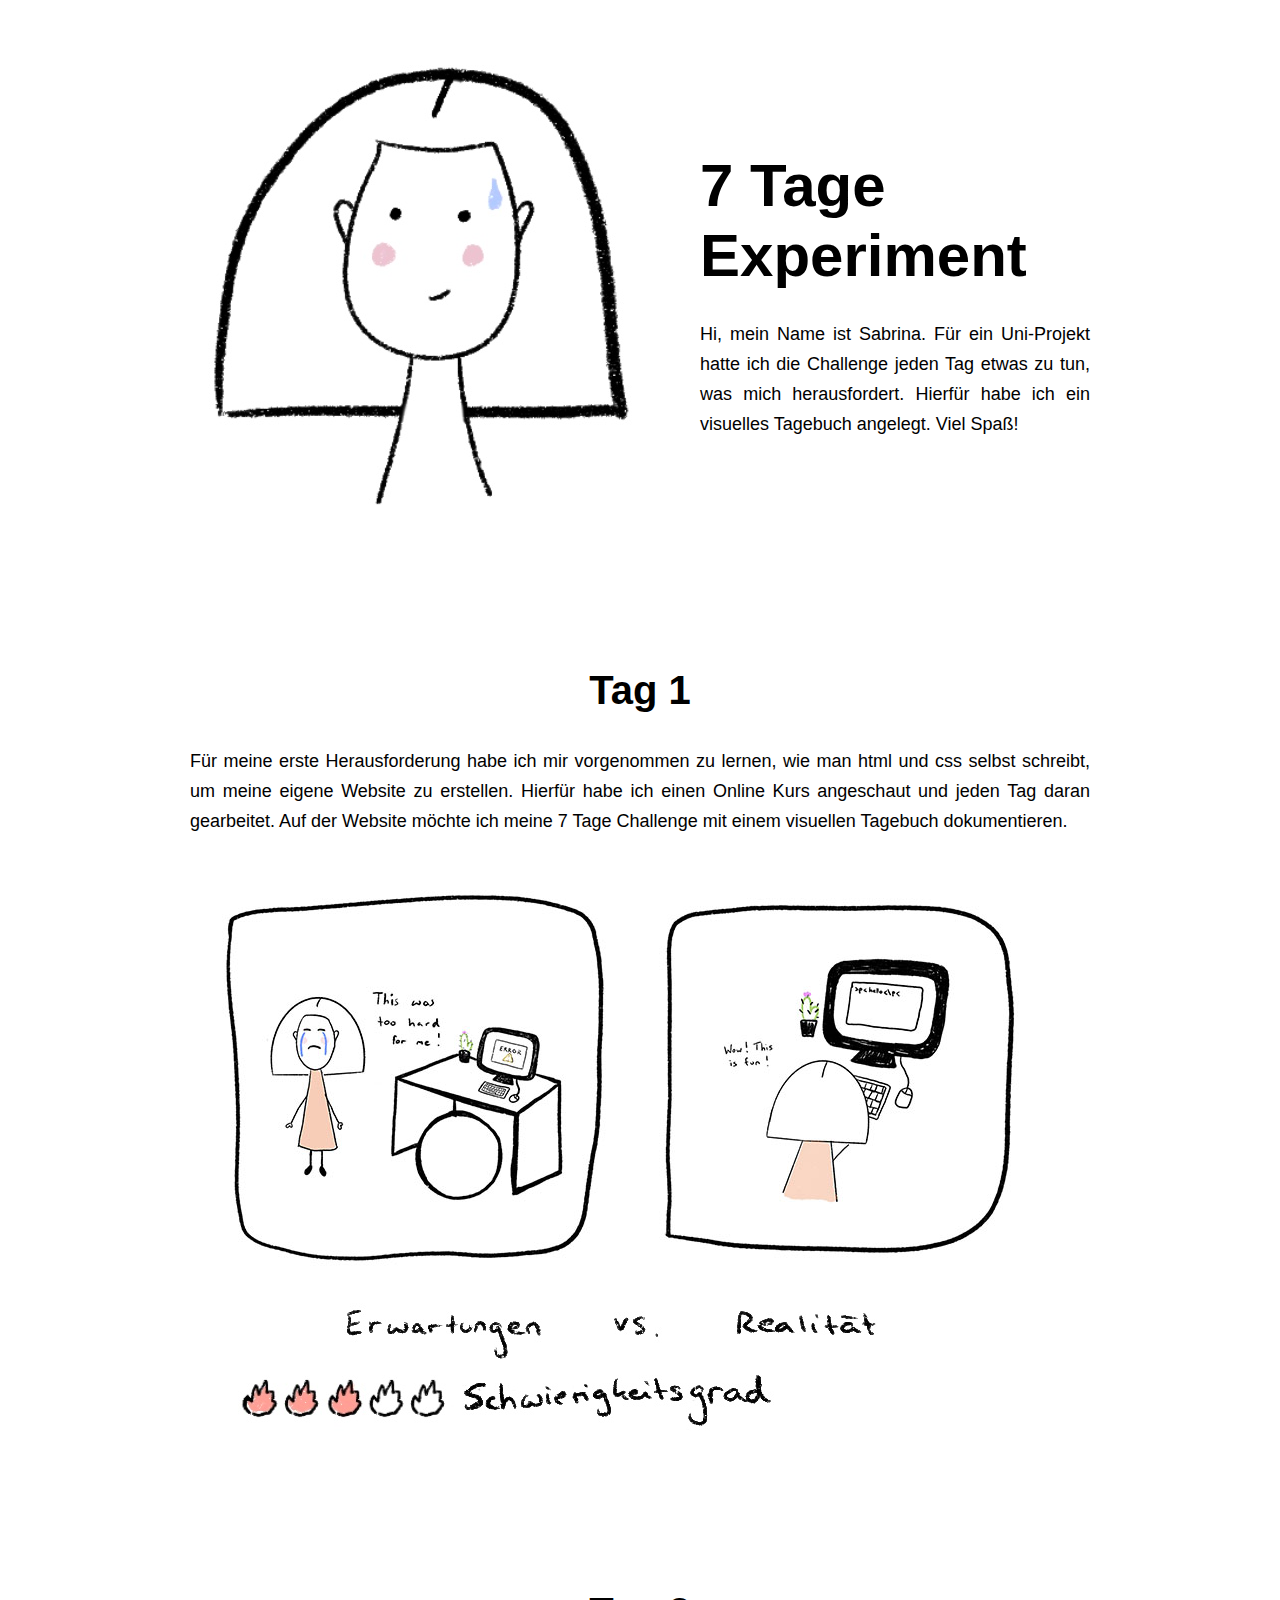
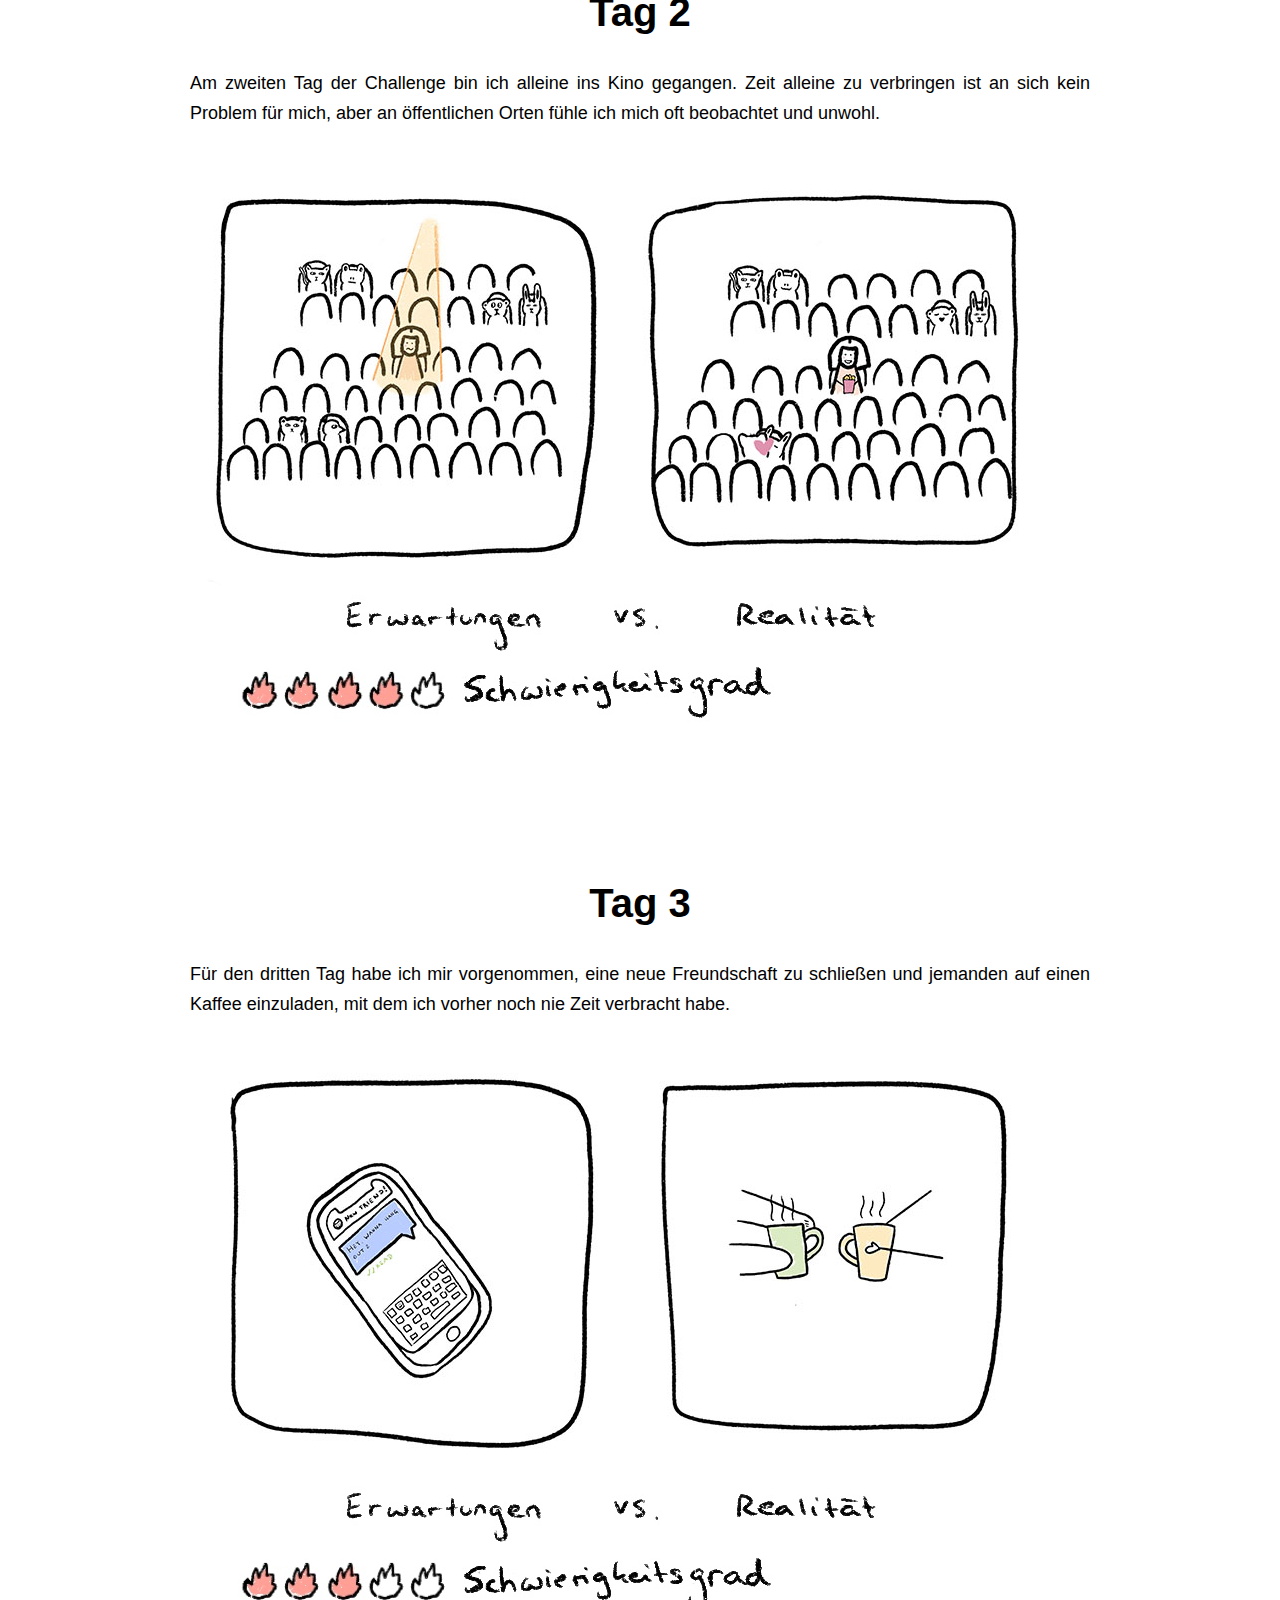
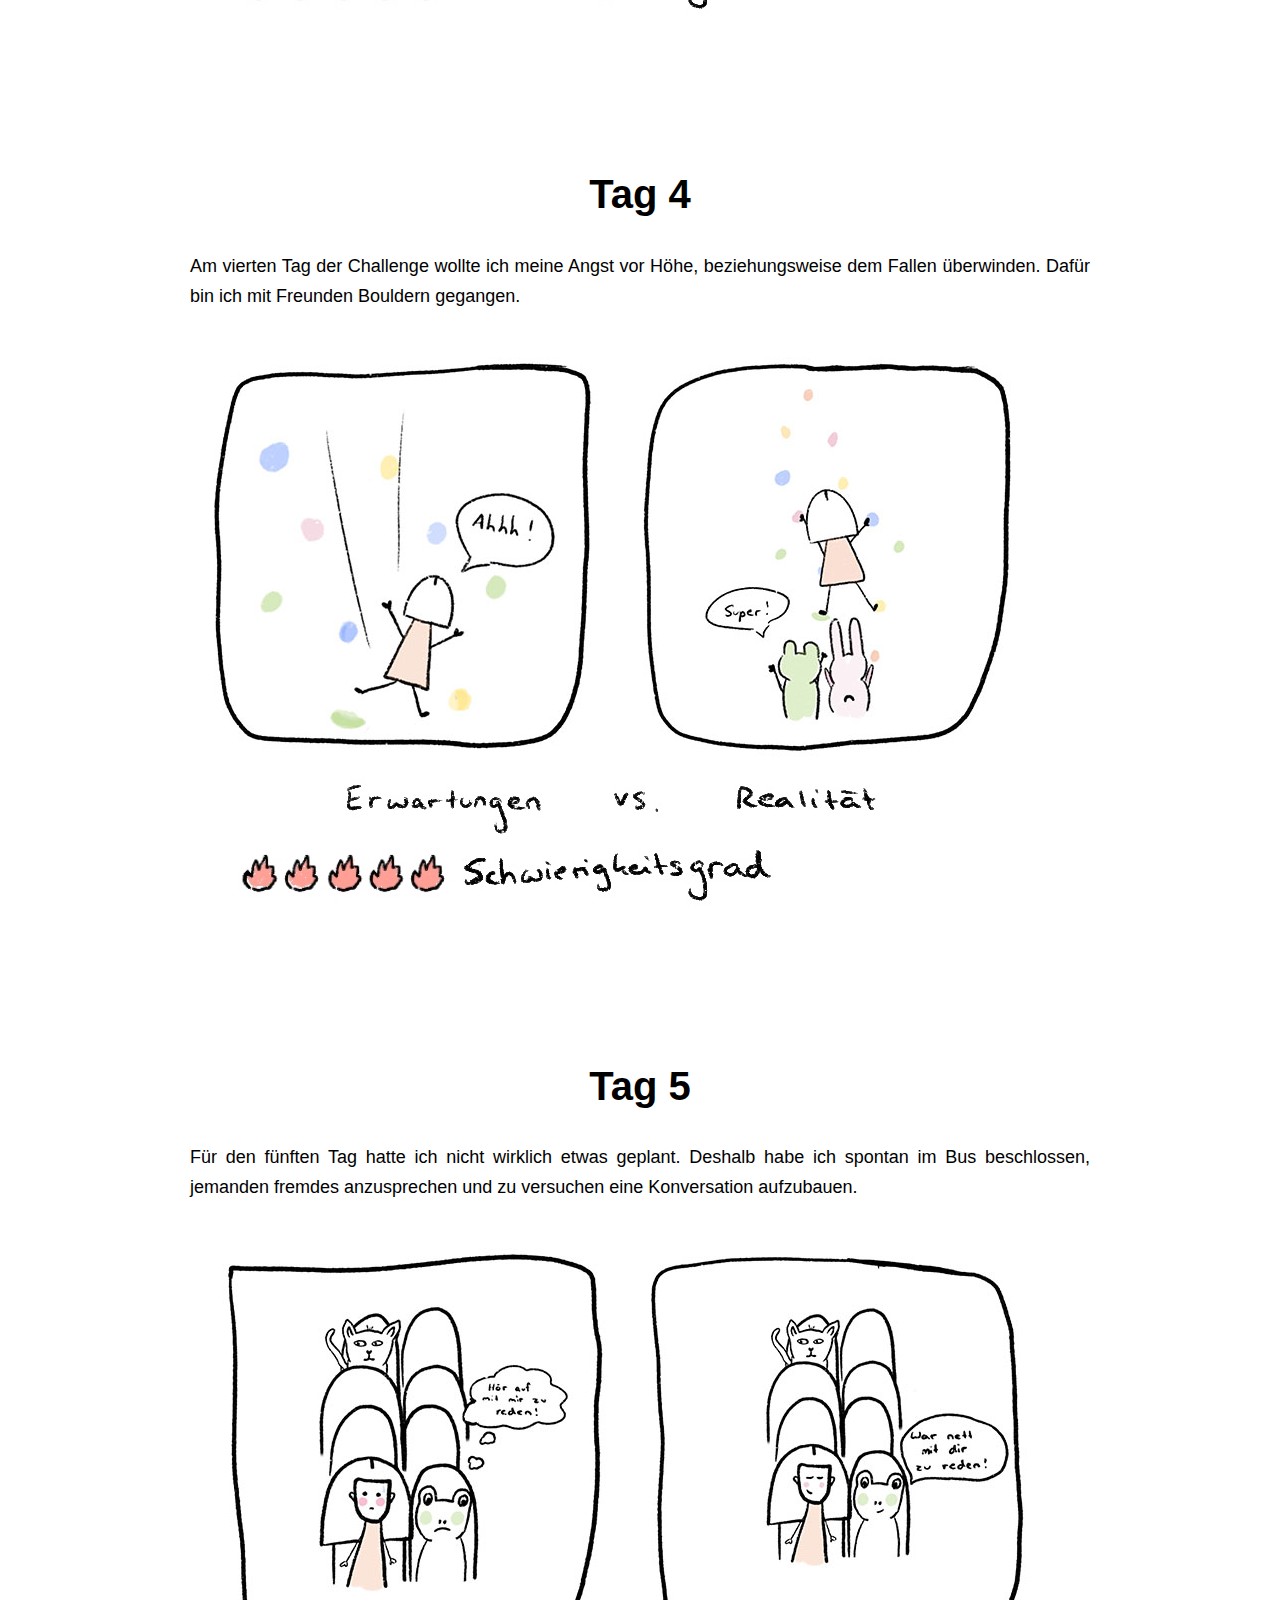
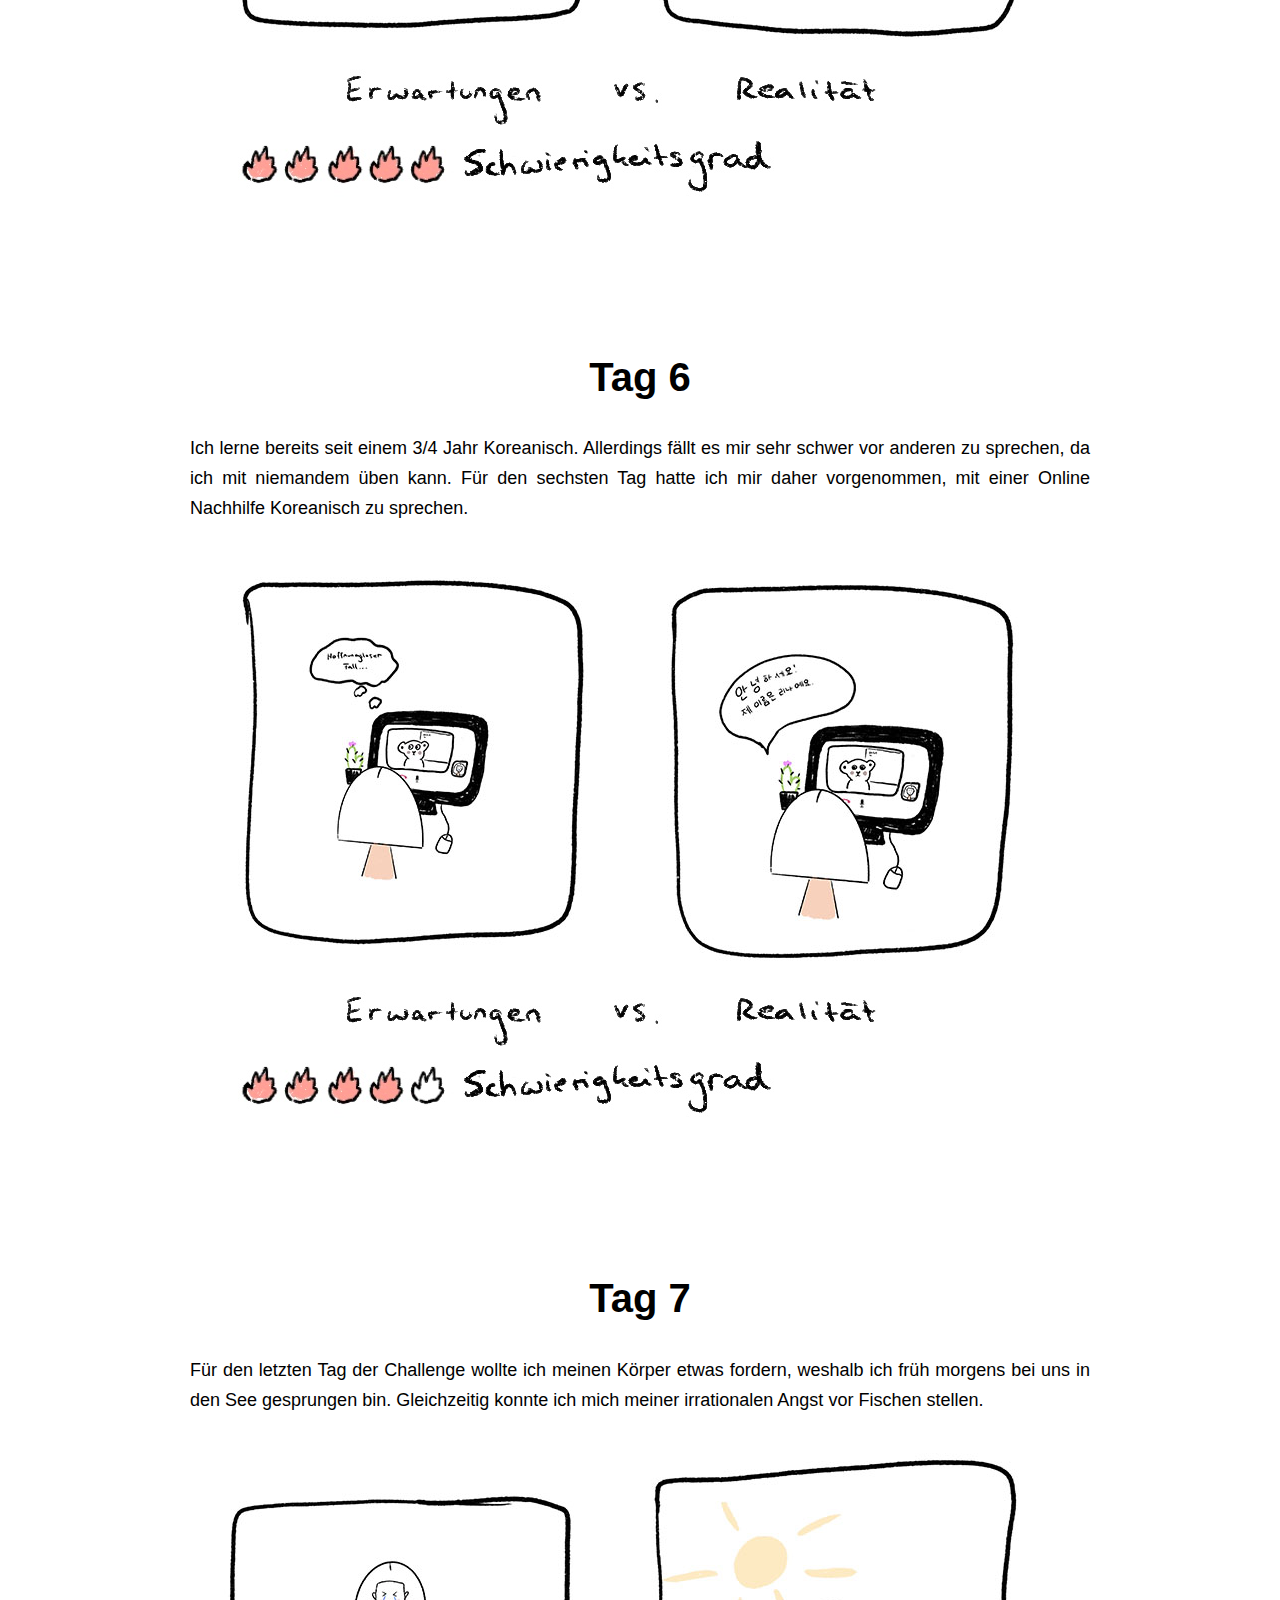
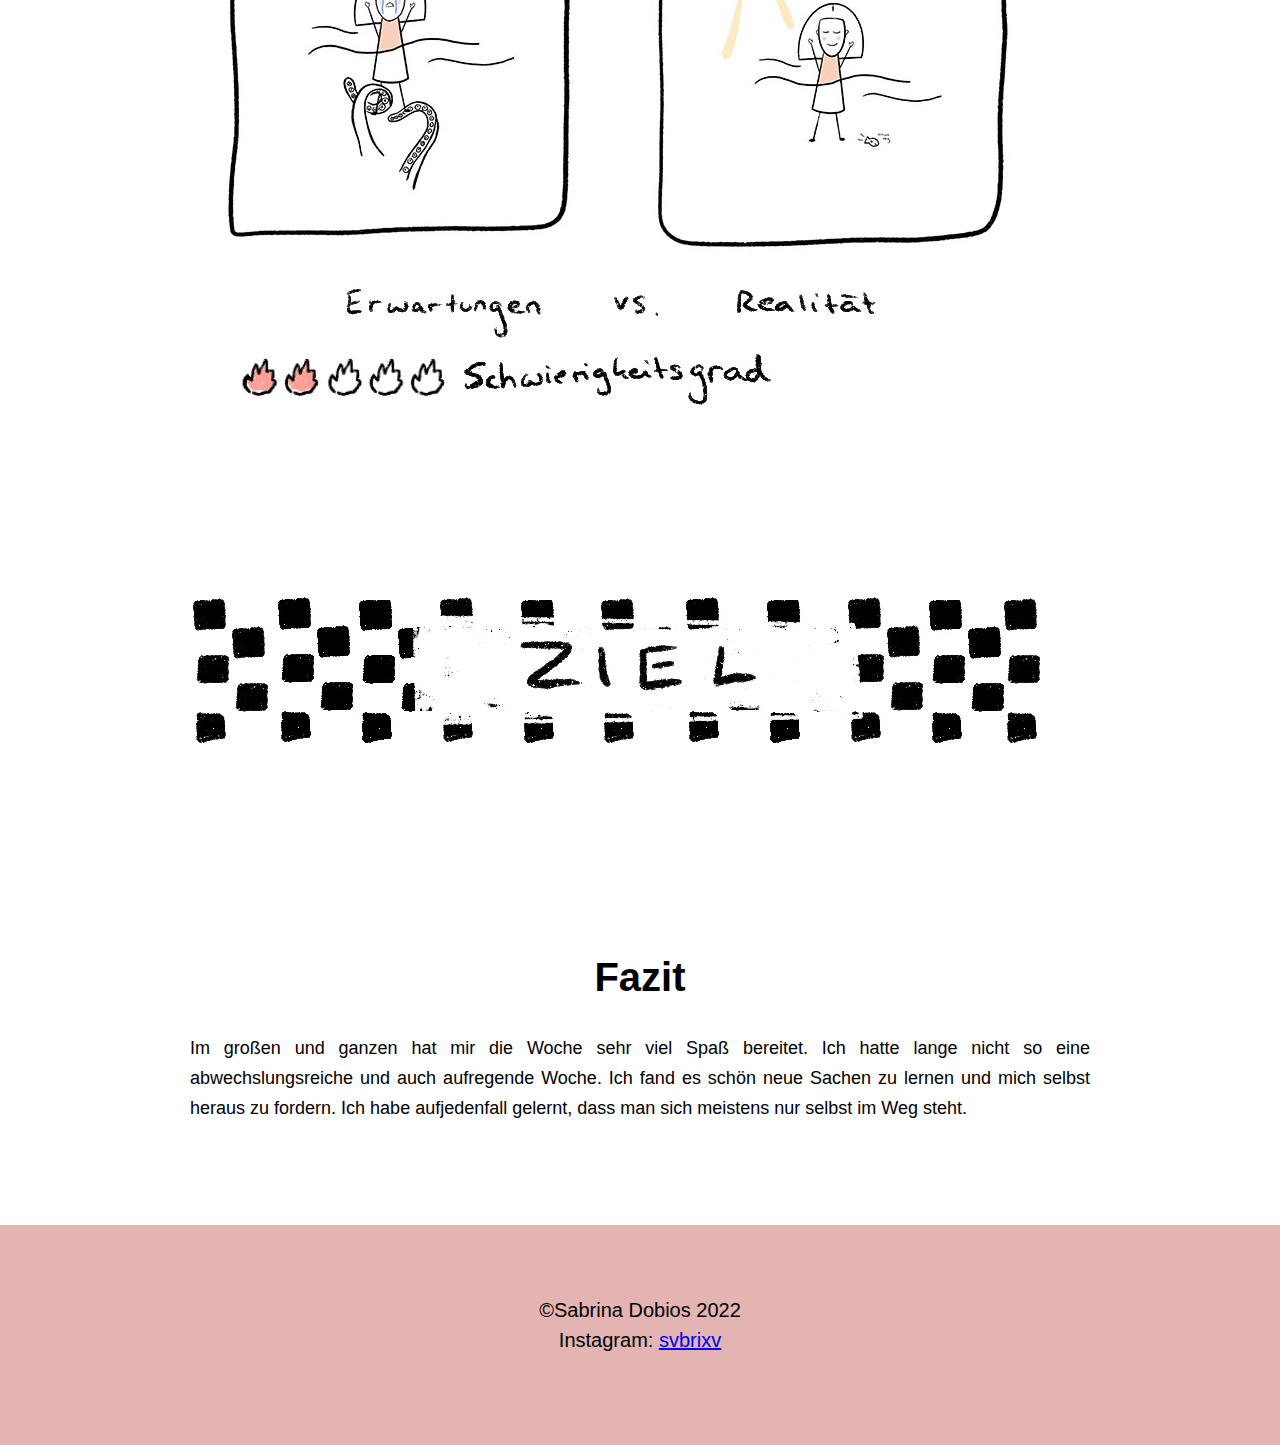
<file: index.html>
<!DOCTYPE html>
<html>
<head>
	<meta charset="utf-8">
	<meta name="viewport" content="width=device-width, initial-scale=1">
	<title>7 Tage Experiment</title> <link rel="icon" href="img/icon.png">
	<link rel="preconnect" href="https://fonts.googleapis.com">
	<link rel="preconnect" href="https://fonts.gstatic.com" crossorigin>
	<link href="https://fonts.googleapis.com/css2?family=Roboto+Mono:wght@100&display=swap" rel="stylesheet">
	<link rel="stylesheet" type="text/css" href="css/7tage.css">
</head>
<body>

<!-- header element -->
<header>
	
	<div style="width: 1300px; padding: 10px; ">
<img class="rechts" src="img/avatar6.jpg" title="Ich :)">

	<br>
	
	<br>
	<br>
	<br>
	<br>
	<br>
	<br>
	
	
	

	
	
<h1 style="margin: 0; line-height: 70px;">
7 Tage <br>Experiment  
</h1>
</div>

<p>Hi, mein Name ist Sabrina. Für ein Uni-Projekt hatte ich die Challenge jeden Tag etwas zu tun, was mich herausfordert. Hierfür habe  ich ein visuelles Tagebuch angelegt. Viel Spaß! </p>


</header>

<!-- main element-->
<main>

	



	<h2>Tag 1 </h2>
	<p> Für meine erste Herausforderung habe ich mir vorgenommen zu lernen, wie man html und css selbst schreibt, um meine eigene Website zu erstellen. Hierfür habe ich einen Online Kurs angeschaut und jeden Tag daran gearbeitet. Auf der Website möchte ich meine 7 Tage Challenge mit einem visuellen Tagebuch dokumentieren. 	
	</p>
	<img src="img/Tag1-E.JPG" title="Erwartungen"> <img src="img/Tag1-R.JPG" title="Realität">
	<img src="img/caption3.jpg">


	<h2>Tag 2</h2>
	<p>Am zweiten Tag der Challenge bin ich alleine ins Kino gegangen. Zeit alleine zu verbringen ist an sich kein Problem für mich, aber an öffentlichen Orten fühle ich mich oft beobachtet und unwohl.</p>
	<img src="img/Tag2-E.JPG"title="Erwartungen"> <img src="img/Tag2-R.JPG"  title="Realität">
	<img src="img/caption4.jpg">

	<h2>Tag 3</h2>
	<p>Für den dritten Tag habe ich mir vorgenommen, eine neue Freundschaft zu schließen und jemanden auf einen Kaffee einzuladen, mit dem ich vorher noch nie Zeit verbracht habe. </p>
	<img src="img/Tag3-E2.jpg" title="Erwartungen"> <img src="img/Tag3-R.JPG" title="Realität">
	<img src="img/caption3.jpg">

	<h2>Tag 4</h2>
	<p>Am vierten Tag der Challenge wollte ich meine Angst vor Höhe, beziehungsweise dem Fallen überwinden. Dafür bin ich mit Freunden Bouldern gegangen.</p>
	<img src="img/Tag4-E.JPG" title="Erwartungen"> <img src="img/Tag4-R.JPG" title="Realität">
	<img src="img/caption5.jpg">

	<h2>Tag 5</h2>
	<p>Für den fünften Tag hatte ich nicht wirklich etwas geplant. Deshalb habe ich spontan im Bus beschlossen, jemanden fremdes anzusprechen und zu versuchen eine Konversation aufzubauen.</p>
	<img src="img/Tag5-E.JPG" title="Erwartungen"> <img src="img/Tag5-R.JPG" title="Realität">
	<img src="img/caption5.jpg">
	
	<h2>Tag 6</h2>
	<p>Ich lerne bereits seit einem 3/4 Jahr Koreanisch. Allerdings fällt es mir sehr schwer vor anderen zu sprechen, da ich mit niemandem üben kann. Für den  sechsten Tag hatte ich mir daher vorgenommen, mit einer Online Nachhilfe Koreanisch zu sprechen.</p>
	<img src="img/Tag6-E.JPG" title="Erwartungen"> <img src="img/Tag6-R.JPG" title="Realität">
	<img src="img/caption4.jpg">


	<h2>Tag 7</h2>
	<p>Für den letzten Tag der Challenge wollte ich meinen Körper etwas fordern, weshalb ich früh morgens bei uns in den See gesprungen bin. Gleichzeitig konnte ich mich meiner irrationalen Angst vor Fischen stellen.</p>
	<img src="img/Tag7-E.JPG" title="Erwartungen"> <img src="img/Tag7-R.JPG" title="Realität">
	<img src="img/caption2.jpg">
	<br>
	<br>
	<br>
	<br>
	<br>
	<br>
	<br>

<br>
	<br>
	<br>

	
	<img src="img/ending.jpg"> <br>
	<br>

	
	<br>
	<br>
	<br>
	<h2>Fazit</h2>
	<p>Im großen und ganzen hat mir die Woche sehr viel Spaß bereitet. Ich hatte lange nicht so eine abwechslungsreiche und auch aufregende Woche. Ich fand es schön neue Sachen zu lernen und mich selbst heraus zu fordern. Ich habe aufjedenfall gelernt, dass man sich meistens nur selbst im Weg steht.</p>
<br>
	<br>
	<br>


</main>

<!--Footer element-->

<footer>
	<p> &copy;Sabrina Dobios 2022 
		<br>Instagram:
		<a href="https://www.instagram.com/svbrixv/"target="_blank" title="Mein Instagram.">svbrixv</a>
	</p>
</footer>






</body>
</html>
</file>
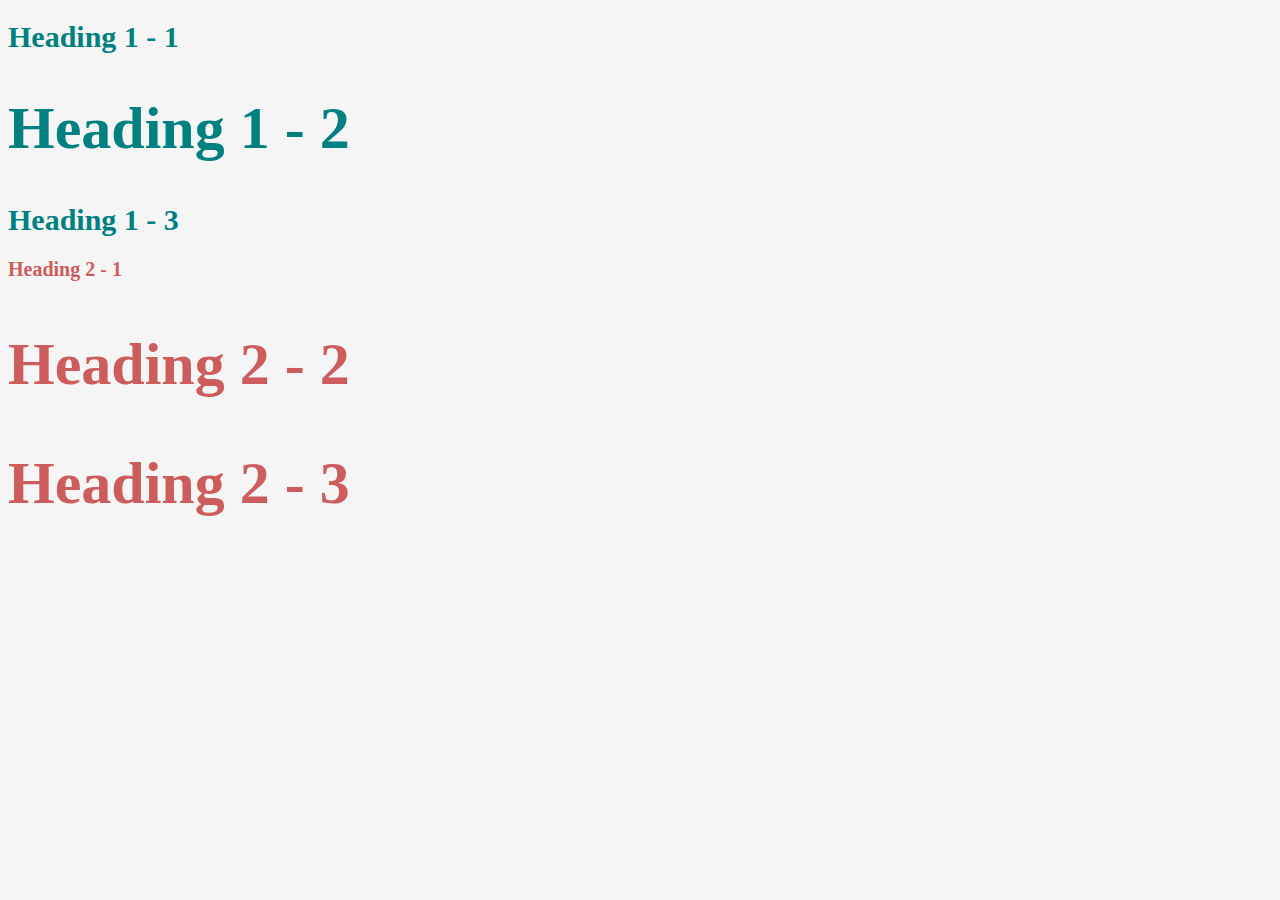
<file: style-test.html>
<!DOCTYPE html>
<html>
<head>
	<meta charset="utf-8">
	<meta name="viewport" content="width=device-width, initial-scale=1">
	<title>Style test</title>
	<link rel="stylesheet" type="text/css" href="css/test.css">
</head>
<body>

	<h1>Heading 1 - 1</h1>
	<h1 class="big">Heading 1 - 2</h1>
	<h1>Heading 1 - 3</h1>

	<h2>Heading 2 - 1</h2>
	<h2 class="big">Heading 2 - 2</h2>
	<h2 class="big">Heading 2 - 3</h2>
</body>
</html>
</file>
<file: css/7tage.css>
body{
	margin: 0;
}

header{background-color:white ;

padding-top: 15px;
padding-bottom: 0px;
padding-right: 10px;
padding-left: 10px;

}

h1,h2{font-family: Helvetica}

header img{float:  left
}

header h1{
	color:black ;
	font-size: 60px;
	padding-right: 50px;


}

header h1{
	line-height: 500px; 
}

header{max-width: 900px;
	margin: 0 auto;
	}




header p{
	color: black;
	font-family: Helvetica;
	font-size:  18px;
	line-height: 30px;
	text-align: justify;
	}






header a:hover  {
	color: black;}

header a:visited{
	color: black;}

main{max-width: 900px;
	margin: 0 auto;
	padding: 10px;
	clear: left;

}



main img{
	max-width: 100%;

}

h2{
	font-size: 40px;
	color: black;
	text-align: center;
	margin: 70px o 10px;
	padding-top: 100px;
}

main p{
	font-size: 18px;
	font-family: Helvetica;
	line-height: 30px;
	text-align: justify;
	padding-bottom: 20px;
}

p.menü{
	font-family: Roboto Mono;
	font-size: 20px;
	color:#black ;
}

footer{
	background-color:#E4B4B3;
	padding-bottom: 50px;
	padding-top: 50px;

}

footer p{
	text-align: center;
	font-size: 20px;
	font-family: Helvetica;
	line-height: 30px;
	padding-bottom: 20px;
}


}

footer a{
	color: black;
}

footer a:visited{
	color: black;
}

p.caption{
	color: #999999;
	text-align: center;
	font-size: 15px;
}
</file>
<file: css/test.css>
body{
	background-color: whitesmoke;
}

h1{
font-size: 30px;
color: teal;
}

h2{
color: indianred;
font-size: 20px;
}

.big{
font-size: 60px;

}
</file>
